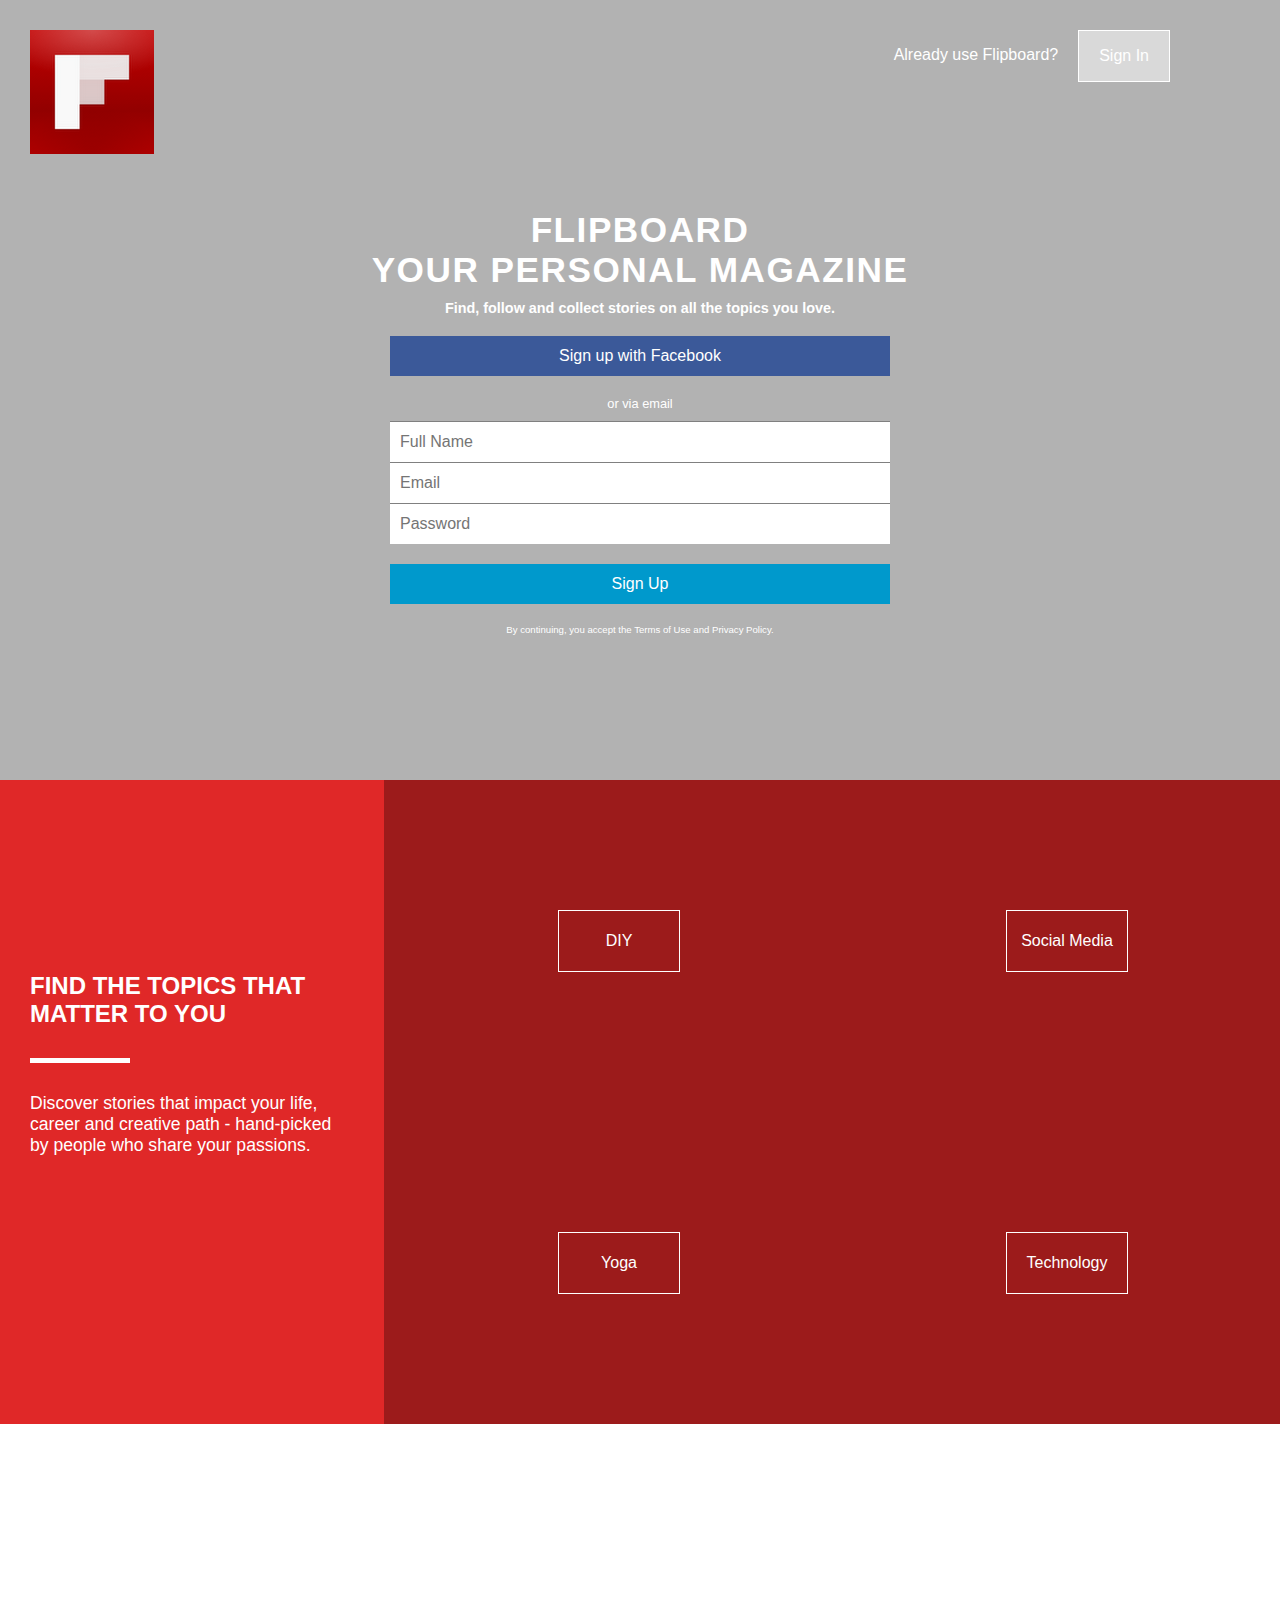
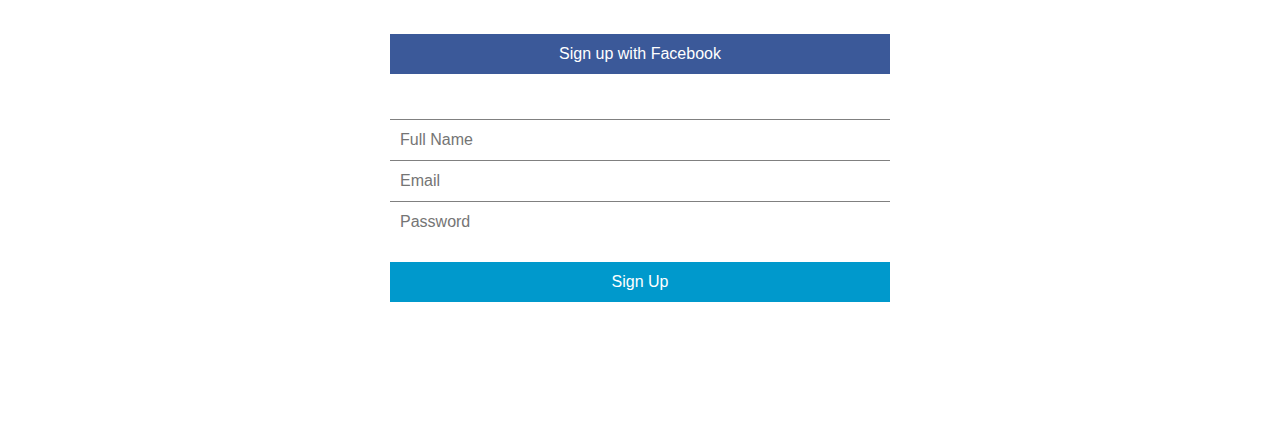
<file: flipboard/index.html>
<!DOCTYPE html>
<html lang="en">
<head>
  <meta charset="UTF-8">
  <!-- Original: https://flipboard.com/ -->
  <meta http-equiv="X-UA-COMPATIBLE" content="IE=edge">
  <meta name="viewport" content="width=device-width, initial-scale=1">
  <title>Mockup: Flipboard</title>
  <style>
    * {
      padding: 0;
      margin: 0;
      font-family: sans-serif;
      color: #fff;
    }

    body {
      min-width: 700px;
    }

    .container {
      padding-right: 100px;
      margin: 0 auto;
    }

    .clearfix {
      *zoom: 1;
    }

    .clearfix::after {
      content: "";
      display: block;
      clear: both;
      height: 0;
      visibility: hidden;
    }

    a {text-decoration: none; color: #fff;}
    a:link {text-decoration: none; color: #fff;}
    a:visited {text-decoration: none; color: #fff;}
    a:hover {text-decoration: none; color: #fff;}
    a:active {text-decoration: none; color: #fff;}

    .section {
      position: relative;
      height: 644px;
      background: #E02828;
    }

  </style>
</head>
<body>
  <!-- logo -->
  <style>
    #logo {
      position: fixed;
      top: 30px;
      left: 30px;
      z-index: 1;
    }
  </style>
  <div id="logo">
    <img src="img/icon.png" height="124" width="124" alt="logo">
  </div>
  <!-- logo: end -->
  <!-- header -->
  <style>
    #header {
      position: relative;
      background: url("https://cdn.flipboard.com/web/food.jpg") no-repeat;
      background-size: 1300px 780px;
      background-position: 30% 0;
      height: 780px;
    }

    #header-overlay {
      position: relative;
      background: rgba(0, 0, 0, 0.3);
      height: 720px;
      padding: 30px 0;
    }

    #top-bar {
      float: right;
      height: 50px;
      line-height: 50px;
    }

    .float-left {
      display: inline-block;
      *display: inline;
      float: left;
      margin: 0 10px;
    }

    #btn {
      display: block;
      background: rgba(255, 255, 255, 0.5);
      padding: 10px 20px;
      border: 1px solid #fff;
      height: 30px;
      line-height: 30px;
    }
  </style>
  <div id="header">
    <div id="header-overlay">

      <div id="top-wrapper" class="container clearfix">

        <div id="top-bar">
          <span class="float-left">Already use Flipboard?</span>
          <span class="float-left"><a id="btn" href="#">Sign In</a></span>
        </div>

      </div>

  <style>
    #welcome {
      width: 600px;
      margin: 0 auto;
      text-align: center;
      margin-top: 130px;
    }

    .title {
      text-transform: uppercase;
      letter-spacing: 1.5px;
      font-size: 2.2em;
    }

    .subtitle {
      margin-top: 10px;
      font-size: 0.9em;
    }

    .facebook-btn {
      display: block;
      background: #3B5999;
      text-align: center;
      width: 500px;
      margin: 20px auto;
      height: 40px;
      line-height: 40px;
      color: #fff;
    }

    #or {
      display: block;
      margin: 10px 0;
      font-size: 0.8em;
    }

    input[type="text"] {
      width: 480px;
      height: 30px;
      outline: none;
      border: none;
      border-top: 1px solid grey;
      color: #000;
      padding: 5px 10px;
      font-size: 1em;
    }

    input[type="text"]:active {
      outline: none;
    }

    .push-btn {
      width: 500px;
      height: 40px;
      background: #09c;
      border: none;
      margin: 20px 0;
      font-size: 1em;
      cursor: pointer;
    }

    #terms {
      display: block;
      font-size: 0.6em;
    }

  </style>
      <div id="welcome">
        <h1 class="title">
          <div>Flipboard</div>
          <div>Your Personal Magazine</div>
        </h1>
        <h3 class="subtitle">
          Find, follow and collect stories on all the topics you love.
        </h3>

        <a class="facebook-btn" href="#">Sign up with Facebook</a>
        <span id="or">or via email</span>
        <input type="text" placeholder="Full Name">
        <input type="text" placeholder="Email">
        <input type="text" placeholder="Password">
        <button class="push-btn">Sign Up</button>

        <span id="terms">By continuing, you accept the Terms of Use and Privacy Policy.</span>
      </div>

    </div>
  </div>
  <!-- header: end -->

  <!-- section -->
  <style>
    .text {
      float: left;
      height: 600px;
      width: 30%;
    }

    .subject {
      margin: 50% 30px 30px 30px;
      text-transform: uppercase;
    }
    .subject::after {
      content: "";
      display: block;
      max-width: 100px;
      margin: 30px 0;
      border: none;
      border-bottom: 5px solid #fff;
    }

    p {
      margin: 10px 30px;
      font-size: 1.1em;
      line-height: 1.2em;
    }

  </style>
  <div class="section clearfix">
      <div class="text">
        <h2 class="subject">Find the topics that matter to you</h2>
        <p>Discover stories that impact your life, career and creative path - hand-picked by people who share your passions.</p>
      </div>

  <style>
    .tile {
      float: left;
      width: 70%;
    }

    .tile-row {
      position: relative;
      width: 100%;
      display: block;
    }

    .tile-item {
      position: relative;
      float: left;
      width: 50%;

      transition: all 1s linear;

      background-size: 700px;
      background-repeat: no-repeat;
    }

    .tile-link-overlay {
      position: relative;
      background: rgba(0, 0, 0, 0.3);
      padding: 130px 50%;
    }

    .tile-link {
      text-transform: capitalize;
      position: relative;
      left: -50px;
      border: 1px solid #fff;
      display: block;
      padding: 10px;
      width: 100px;
      height: 40px;
      line-height: 40px;
      text-align: center;
    }

    .tile-item:hover .tile-link {
      background: #fff;
      color: #000;
    }

    .tile-item:hover {
      background-size: 500px 400px;
    }

    #tile-diy, #tile-social, #tile-yoga, #tile-technology {
    }

    #tile-diy {
      background-image: url("//cdn.flipboard.com/dev_O/topics/diy-184313204/large.jpg");
    }
    #tile-social {
      background-image: url("https://cdn.flipboard.com/dev_O/topics/socialmedia-150415588/large.jpg");
    }
    #tile-yoga {
      background-image: url("//cdn.flipboard.com/dev_O/topics/yoga-89001798/large.jpg");
    }
    #tile-technology {
      background-image: url("//cdn.flipboard.com/dev_O/topics/technology-130112784/large.jpg");
    }
  </style>
      <div class="tile">
        <div class="tile-row clearfix">
          <div id="tile-diy" class="tile-item">
            <div class="tile-link-overlay">
              <a href="#" class="tile-link">DIY</a>
            </div>
          </div>
          <div id="tile-social" class="tile-item">
            <div class="tile-link-overlay">
              <a href="#" class="tile-link">social media</a>
            </div>
          </div>
        </div>

        <div class="tile-row clearfix">
          <div class="tile-item" id="tile-yoga">
            <div class="tile-link-overlay">
              <a href="#" class="tile-link">yoga</a>
            </div>
          </div>
          <div class="tile-item" id="tile-technology">
            <div class="tile-link-overlay">
              <a href="#" class="tile-link">technology</a>
            </div>
          </div>
        </div>

      </div>
    </div>
  </div>
  <!-- section: end -->

  <!-- footer -->
  <style>
    #footer {
      position: relative;
      background-image: url("//cdn.flipboard.com/web/space_travel.jpg");
      background-repeat: no-repeat;
      background-size: 100%;
      height: 600px;
    }

    #footer-container {
      position: relative;
      width: 600px;
      text-align: center;
      top: 150px;
      margin: 0 auto;
    }

  </style>
  <div id="footer">
    <div id="footer-container">
      <h1 class="title">Join Flipboard</h1>
      <a class="facebook-btn" href="#">Sign up with Facebook</a>
        <span id="or">or via email</span>
        <input type="text" placeholder="Full Name">
        <input type="text" placeholder="Email">
        <input type="text" placeholder="Password">
        <button class="push-btn">Sign Up</button>

    </div>
  </div>
  <!-- footer: end -->
</body>
</html>
</file>
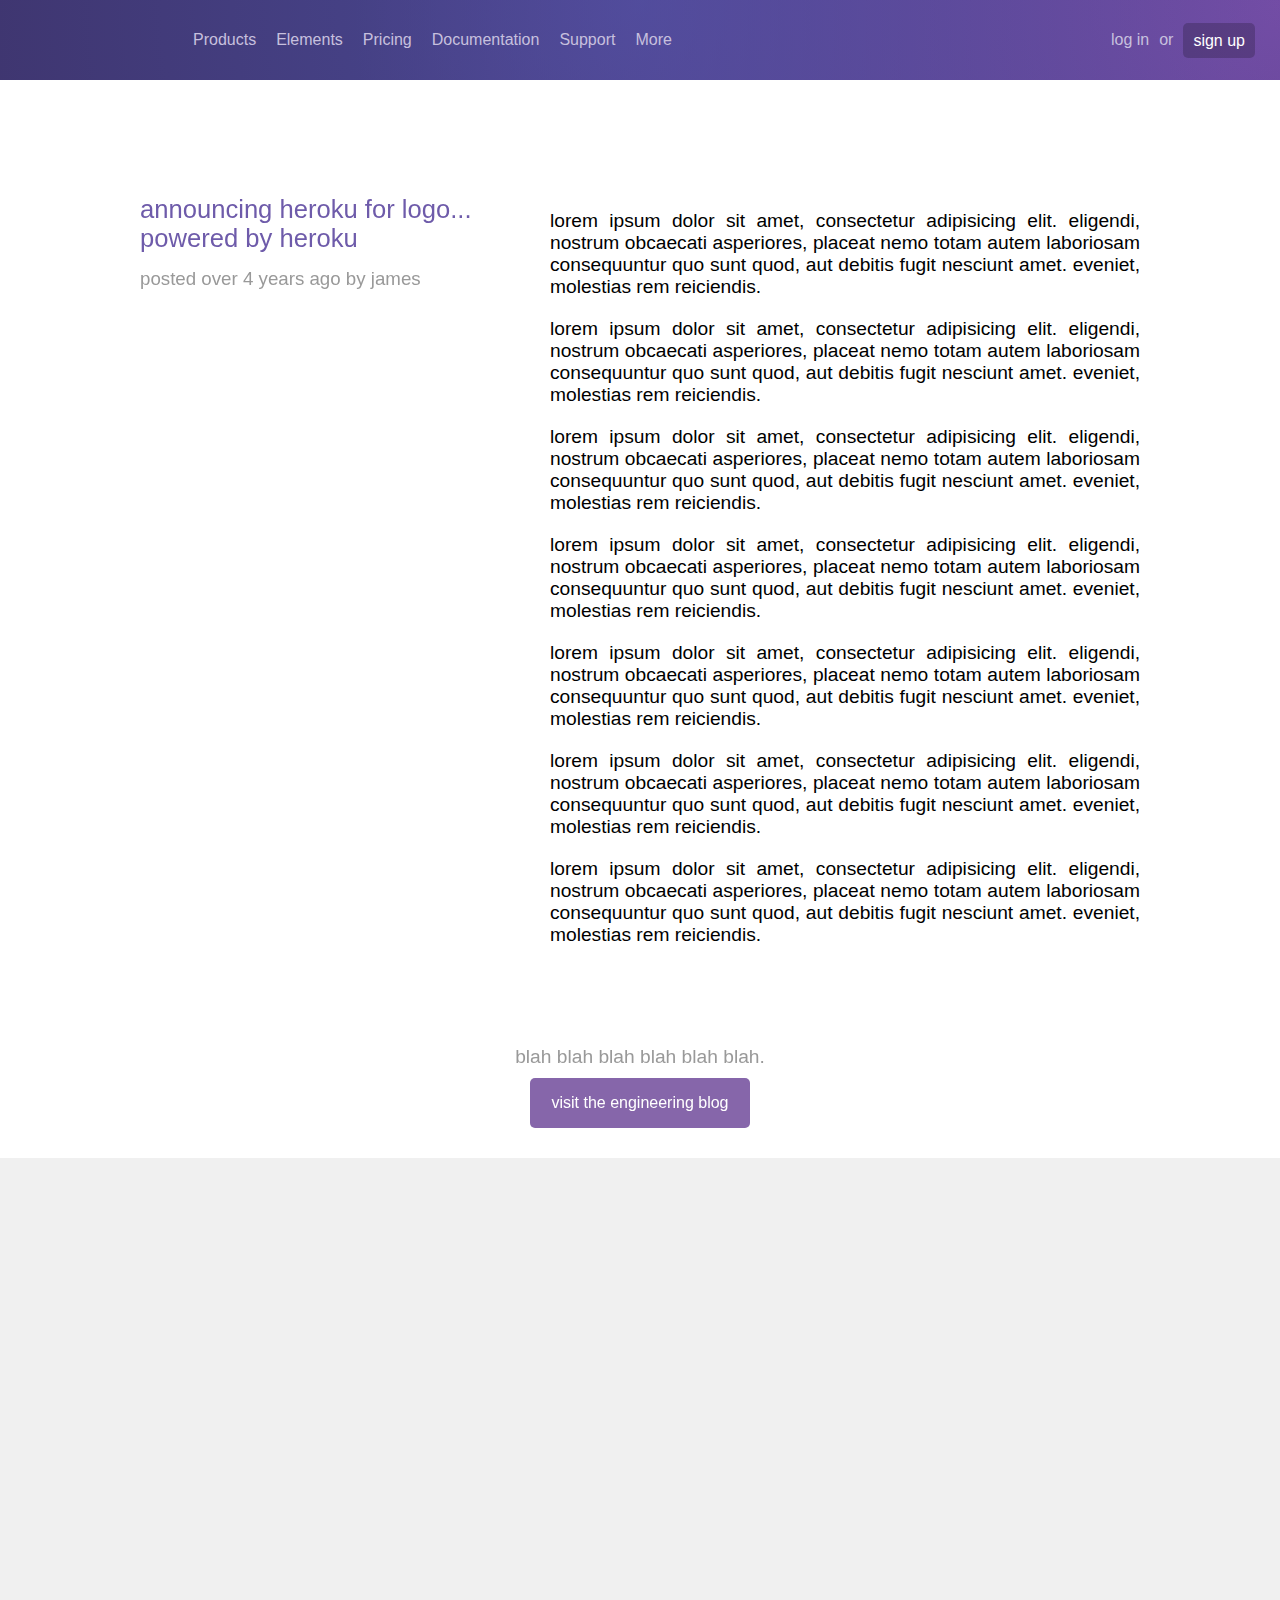
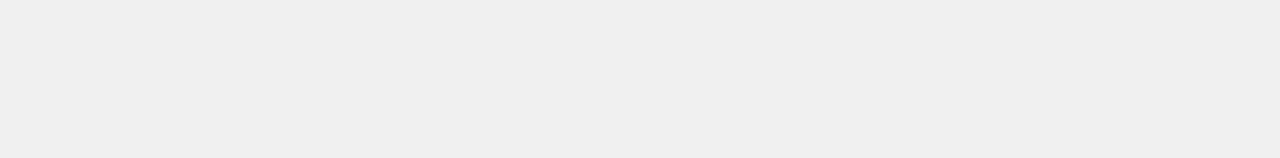
<file: heroku/index.html>
<!doctype html>
<html lang="en">
<head>
  <meta charset="utf-8">
  <title>mockup: heroku blog</title>
  <!-- original: http://blog.heroku.com/archives/2011/4/1/announcing_heroku_for_logo -->
  <!--[if lt IE9]>
  <script src="//cdnjs.cloudflare.com/ajax/libs/html5shiv/3.7.3/html5shiv.min.js"></script>
  <![endif]-->
  <style>
   * {
    padding: 0;
    margin: 0;
    font-family: sans-serif;
    font-weight: lighter;
   }

   body {
    min-width: 1000px;
   }

   .container {
    width: 1000px;
    margin: 0 auto;
   }

   .clearfix {
    zoom: 1;
   }

   .clearfix::after {
    content: "";
    clear: both;
    display: block;
    height: 0;
    visibility: hidden;
   }

   a {text-decoration: none; color: #000;}
   a:link {text-decoration: none; color: #000;}
   a:visited {text-decoration: none; color: #000;}
   a:hover {text-decoration: none; color: #000;}
   a:active {text-decoration: none; color: #000;}

   .left {
    float: left;
   }

   .right {
    float: right;
   }
  </style>
</head>
<body>
  <!-- header -->
  <style>
    header {
      height: 80px;
      line-height: 80px;
      background-color: #3b2f63;
      background-image: -webkit-radial-gradient(50% top, circle, rgba(84,90,182,0.6) 0%, rgba(84,90,182,0) 75%),-webkit-radial-gradient(right top, circle, #794aa2 0%, rgba(121,74,162,0) 57%);
      background-image: radial-gradient(circle at 50% top, rgba(84,90,182,0.6) 0%,rgba(84,90,182,0) 75%),radial-gradient(circle at right top, #794aa2 0%,rgba(121,74,162,0) 57%);
      background-repeat: no-repeat;
      background-size: 100% 1000px;
      color: #c7c0de;
      padding: 0 20px;
    }

    #logo {
      display: inline-block;
      *display: inline;
      margin-top: 20px;
      height: 40px;
      width: 143px;
      overflow: hidden;
      text-indent: 120%;
      background-image: url("http://blog.heroku.com/assets/logo-8464536b62ea046726f5b7ed9aecc2fc.svg");
      background-repeat: no-repeat;
    }

    #nav-links {
      list-style: none;
      margin: 0 20px;
    }

    #nav-links a {
      color: #c7c0de;
    }

    .nav-link {
      text-transform: capitalize;
      float: left;
      margin: 0 10px;
      font-size: 1em;
    }

    #user-links * {
      margin: 0 5px;
      color: #c7c0de;
    }

    #signup {
      display: block;
      *display: inline;
      height: 35px;
      color: #fff;
      margin: 23px 5px;
      padding: 0 10px;
      line-height: 35px;
      border-radius: 5px;
      background: rgba(0,0,0,0.2);
    }

    #signup:hover {
      background: rgba(0,0,0,0.5);
    }
  </style>
  <header>
    <nav class="clearfix">
      <a href="#" id="logo" class="left">heroku</a>
      <ul id="nav-links" class="left clearfix">
        <li class="nav-link"><a href="#">products</a></li>
        <li class="nav-link"><a href="#">elements</a></li>
        <li class="nav-link"><a href="#">pricing</a></li>
        <li class="nav-link"><a href="#">documentation</a></li>
        <li class="nav-link"><a href="#">support</a></li>
        <li class="nav-link"><a href="#">more</a></li>
      </ul>

      <span id="user-links" class="right">
        <a href="#" class="left">log in</a>
        <span class="left"> or </span>
        <a href="#" class="left" id="signup">sign up</a>
      </span>

    </nav>
  </header>
  <!-- header: end

  <!-- section -->
  <style>
  #article-section {
    margin: 100px 0;
  }
  #title-info {
    width: 40%;
    position: sticky;
    top: 100px;
  }

  #title {
    color: #6e5baa;
    font-size: 1.6em;
    margin: 15px 0;
  }

  #subtitle {
    color: #999999;
  }

  #article {
    width: 60%;
    margin-top: 30px;
    text-align: justify;
  }

  #article p {
    font-size: 1.2em;
    margin-bottom: 20px;
    padding-left: 10px;
  }
  </style>
  <section id="article-section">
    <div class="container clearfix">
      <div id="title-info" class="left">
        <h2 id="title">announcing heroku for logo... powered by heroku</h2>
        <h3 id="subtitle">posted over 4 years ago by james</h3>
      </div>
      <article id="article" class="left">
        <p>lorem ipsum dolor sit amet, consectetur adipisicing elit. eligendi, nostrum obcaecati asperiores, placeat nemo totam autem laboriosam consequuntur quo sunt quod, aut debitis fugit nesciunt amet. eveniet, molestias rem reiciendis.</p>
        <p>lorem ipsum dolor sit amet, consectetur adipisicing elit. eligendi, nostrum obcaecati asperiores, placeat nemo totam autem laboriosam consequuntur quo sunt quod, aut debitis fugit nesciunt amet. eveniet, molestias rem reiciendis.</p>
        <p>lorem ipsum dolor sit amet, consectetur adipisicing elit. eligendi, nostrum obcaecati asperiores, placeat nemo totam autem laboriosam consequuntur quo sunt quod, aut debitis fugit nesciunt amet. eveniet, molestias rem reiciendis.</p>
        <p>lorem ipsum dolor sit amet, consectetur adipisicing elit. eligendi, nostrum obcaecati asperiores, placeat nemo totam autem laboriosam consequuntur quo sunt quod, aut debitis fugit nesciunt amet. eveniet, molestias rem reiciendis.</p>
        <p>lorem ipsum dolor sit amet, consectetur adipisicing elit. eligendi, nostrum obcaecati asperiores, placeat nemo totam autem laboriosam consequuntur quo sunt quod, aut debitis fugit nesciunt amet. eveniet, molestias rem reiciendis.</p>
        <p>lorem ipsum dolor sit amet, consectetur adipisicing elit. eligendi, nostrum obcaecati asperiores, placeat nemo totam autem laboriosam consequuntur quo sunt quod, aut debitis fugit nesciunt amet. eveniet, molestias rem reiciendis.</p>
        <p>lorem ipsum dolor sit amet, consectetur adipisicing elit. eligendi, nostrum obcaecati asperiores, placeat nemo totam autem laboriosam consequuntur quo sunt quod, aut debitis fugit nesciunt amet. eveniet, molestias rem reiciendis.</p>
      </article>

      <style>
        #archives {
          width: 300px;
          margin: 0 auto;
          position: relative;
          top: 80px;
          text-align: center;
        }

        #archives-meta {
          display: block;
          color: #999999;
          font-size: 1.2em;
        }

        #archives-link {
          display: block;
          height: 50px;
          line-height: 50px;
          width: 220px;
          text-align: center;
          background: #8666aa;
          color: #fff;
          border-radius: 5px;
          margin: 10px auto;
        }

      </style>
      <div id="archives">
        <span id="archives-meta">blah blah blah blah blah blah.</span>
        <a id="archives-link" href="#">visit the engineering blog</a>
      </div>
    </div>
  </section>
  <!-- section: end -->

  <!-- footer -->
  <style>
    footer {
      background: #f0f0f0;
      color: #999;
      padding: 300px 0;
    }
  </style>
  <footer>

  </footer>
  <!-- footer: end -->
</body>
</html>
</file>
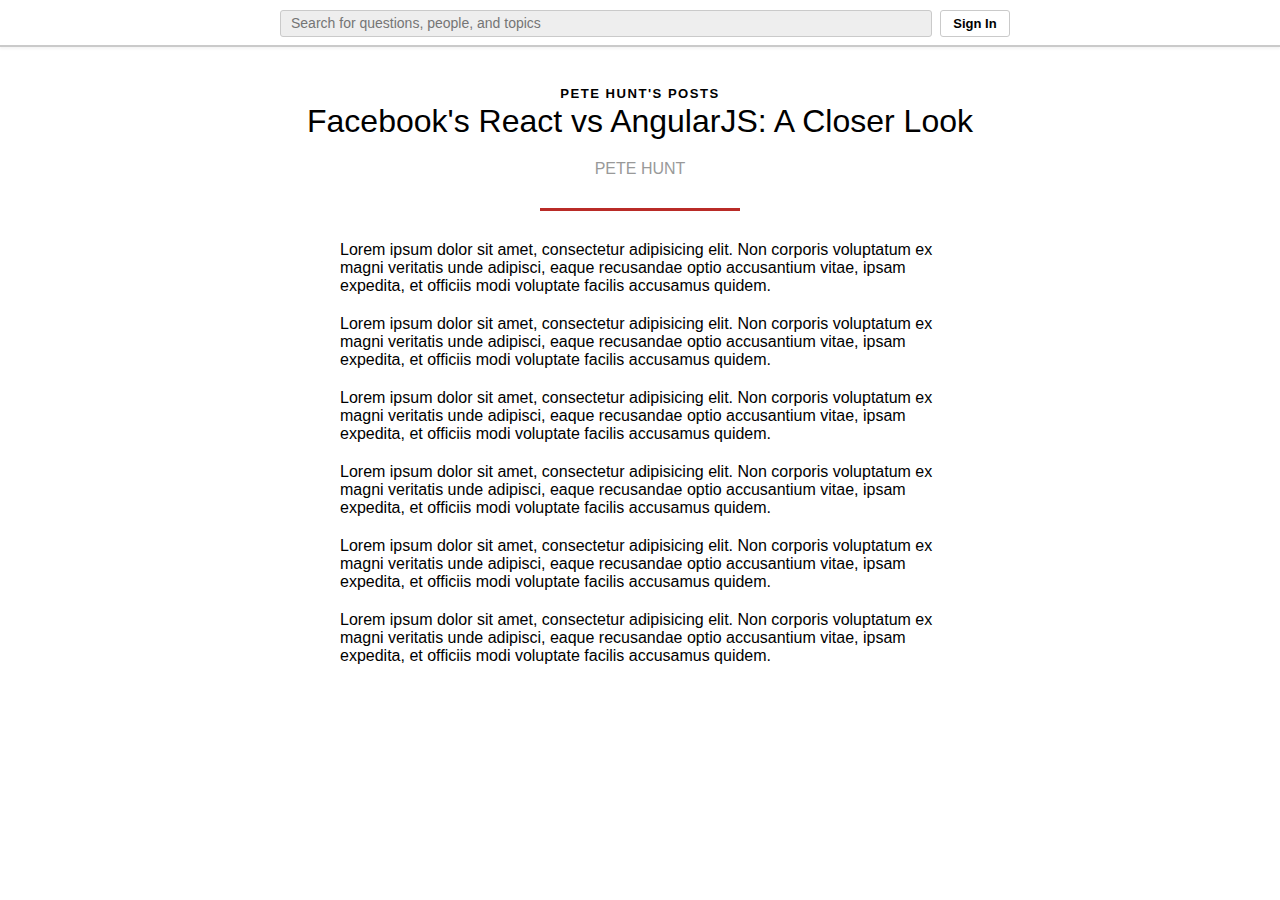
<file: quora/index.html>
<!DOCTYPE html>
<html lang="en">
<head>
  <meta charset="UTF-8">
  <title>Mockup: Quora</title>
  <link rel="stylesheet" type="text/css" href="./style.css">
  <!--[if lt IE 9]>
  <script src="https://cdnjs.cloudflare.com/ajax/libs/html5shiv/3.7.3/html5shiv.min.js"></script>
  <![endif] -->
</head>
<body>
  <header>
    <div class="container clearfix">
      <h1 id="logo" class="left"><a href="#">Quora</a></h1>
      <div class="left">
        <input id="input" type="text" placeholder="Search for questions, people, and topics">
        <ul id="result">
          <li class="result-item">blah blah blah</li>
          <li class="result-item">blah blah blah</li>
          <li class="result-item">blah blah blah</li>
          <li class="result-item">blah blah blah</li>
          <li class="result-item">blah blah blah</li>
        </ul>
      </div>
      <button class="btn left">Sign In</button>
    </div>
  </header>

  <section class="container centered">
    <h3 id="category"><a href="#">Pete Hunt's Posts</a></h2>
    <h2 id="title">Facebook's React vs AngularJS: A Closer Look</h2>
    <span id="author"><a href="#">Pete Hunt</a></span>

    <article>
      <p>Lorem ipsum dolor sit amet, consectetur adipisicing elit. Non corporis voluptatum ex magni veritatis unde adipisci, eaque recusandae optio accusantium vitae, ipsam expedita, et officiis modi voluptate facilis accusamus quidem.</p>
      <p>Lorem ipsum dolor sit amet, consectetur adipisicing elit. Non corporis voluptatum ex magni veritatis unde adipisci, eaque recusandae optio accusantium vitae, ipsam expedita, et officiis modi voluptate facilis accusamus quidem.</p>
      <p>Lorem ipsum dolor sit amet, consectetur adipisicing elit. Non corporis voluptatum ex magni veritatis unde adipisci, eaque recusandae optio accusantium vitae, ipsam expedita, et officiis modi voluptate facilis accusamus quidem.</p>
      <p>Lorem ipsum dolor sit amet, consectetur adipisicing elit. Non corporis voluptatum ex magni veritatis unde adipisci, eaque recusandae optio accusantium vitae, ipsam expedita, et officiis modi voluptate facilis accusamus quidem.</p>
      <p>Lorem ipsum dolor sit amet, consectetur adipisicing elit. Non corporis voluptatum ex magni veritatis unde adipisci, eaque recusandae optio accusantium vitae, ipsam expedita, et officiis modi voluptate facilis accusamus quidem.</p>
      <p>Lorem ipsum dolor sit amet, consectetur adipisicing elit. Non corporis voluptatum ex magni veritatis unde adipisci, eaque recusandae optio accusantium vitae, ipsam expedita, et officiis modi voluptate facilis accusamus quidem.</p>
    </article>
  </section>

  <script>
    'use strict';
    var input = document.getElementById('input');
    var result = document.getElementById('result');

    input.onclick = function (e) {
      if (e && e.stopPropagation) {
        e.stopPropagation();
      }
      else if (window.event) {
        window.event.cancelBubble = true;
      }
      result.style.visibility = 'visible';
    };

    document.body.onclick = function () {
      result.style.visibility = 'hidden';
    };
  </script>
</body>
</html>
</file>
<file: quora/style.css>
* {
  padding: 0;
  margin: 0;
  font-family: "Helvetica Neue", sans-serif;
}

a {text-decoration: none;}
a:link {text-decoration: none;}
a:visited {text-decoration: none;}
a:hover {text-decoration: none;}
a:active {text-decoration: none;}

body {
  min-width: 900px;
}

.container {
  clear: both;
  width: 900px;
  margin: 0 auto;
  position: relative;
}

.centered {
  text-align: center;
}

.clearfix {
  zoom: 1;
}

.clearfix::after {
  content: " ";
  clear: both;
  display: block;
  height: 0;
  visibility: hidden;
}

.left {
  float: left;
}

.right {
  float: right;
}

body {
  border-top: 1px solid #B92B27;
}

header {
  background: #FFF;
  position: fixed;
  z-index: 1;
  top: 0;
  left: 0;
  width: 100%;
  height: 35px;
  border-bottom: 2px solid #CACACA;
  box-shadow: 0 2px 2px rgba(200, 200, 200, 0.2);
  padding-top: 10px;
}

#logo {
  background-image: url("https://qsf.is.quoracdn.net/-a09a476647674084.svg");
  background-repeat: no-repeat;
  display: inline-block;
  *display: inline;
  width: 80px;
  height: 50px;
  background-size: 80px 23px;
  text-indent: 99em;
  overflow: hidden;
  margin-top: 1px;
}

header input {
  position: absolute;
  top: 0;
  border: none;
  border: 1px solid #CACACA;
  border-radius: 3px;
  font-size: 14px;
  width: 70%;
  height: 25px;
  line-height: 25px;
  margin: 0 10px;
  padding: 0 10px;
  background: #EEEEEE;
}

#result {
  position: absolute;
  top: 26px;
  margin-left: 20px;
  display: block;
  list-style: none;
  width: 70%;
  border-top: 1px solid #CACACA;
  visibility: hidden;
}

.result-item {
  cursor: pointer;
  background: #FFF;
  padding: 10px;
  border-left: 1px solid #CACACA;
  border-right: 1px solid #CACACA;
  border-bottom: 1px solid #CACACA;
}

.result-item:hover {
  background: #77C5F8;
}

header .btn {
  position: absolute;
  top: 0;
  left: 70%;
  margin-left: 120px;

  width: 70px;
  height: 27px;
  border: 1px solid #CACACA;
  background: #FFF;
  border-radius: 3px;
  font-weight: 600;
  font-size: 13px;
  cursor: pointer;
}

section {
  padding-top: 80px;
}

#category {
  text-transform: uppercase;
}

#category a {
  color: #000;
  font-size: 0.7em;
  letter-spacing: 1.5px;
}

#title {
  font-size: 2em;
  font-weight: 300;
}

#author {
  display: block;
  margin: 20px 0;
}

#author::after {
  display: block;
  content: " ";
  width: 200px;
  border-bottom: 3px solid #B92B27;
  margin: 30px auto;
}

#author a {
  color: #999;
  text-transform: uppercase;
}

article {
  width: 600px;
  margin: 0 auto;
  text-align: left;
}

article p {
  margin-bottom: 20px;
}
</file>
